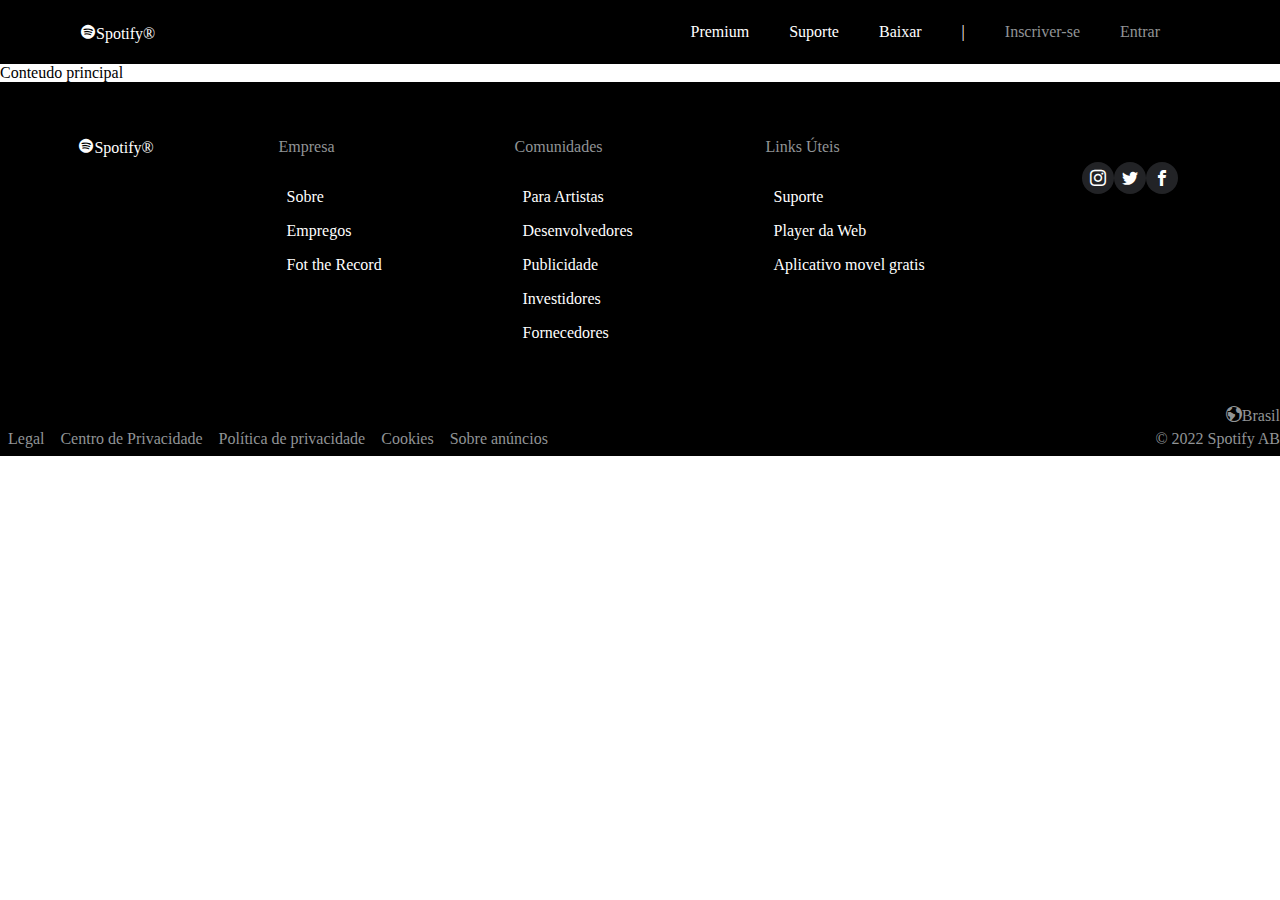
<file: index.html>
<!DOCTYPE html>
<html lang="pt-br">
<head>
    <meta charset="UTF-8">
    <meta http-equiv="X-UA-Compatible" content="IE=edge">
    <meta name="viewport" content="width=device-width, initial-scale=1.0">
    
    <link rel="stylesheet" href="style/style.css">
    <link rel="stylesheet" href="style.css">
    <title> Spotify Premium - Spotify (BR)</title>
</head>
<body>
    <header>
        <h1 class="icon-spotify menu-h1">Spotify&reg</h1>
        <ul class="menu">
            <li>Premium</li>
            <li>Suporte</li>
            <li>Baixar</li>
            <li>|</li>
            <li><span>Inscriver-se</span></li>
            <li><span>Entrar</span></li>
        </ul>
    </header>
    <main>

Conteudo principal

    </main>
    <footer>
        <div class="menu-footer">
            <h1 class="icon-spotify">Spotify&reg</h1>
            <ul>
                <th><p class="title-list">Empresa</p></th>
                <li>Sobre</li>
                <li>Empregos</li>
                <li>Fot the Record</li>
            </ul>
            <ul>
                <th><p class="title-list">Comunidades</p></th>
                <li>Para Artistas</li>
                <li>Desenvolvedores</li>
                <li>Publicidade</li>
                <li>Investidores</li>
                <li>Fornecedores</li>
            </ul>
            <ul>
                <th><p class="title-list">Links Úteis</p></th>
                <li>Suporte</li>
                <li>Player da Web</li>
                <li>Aplicativo movel gratis</li>
            </ul>
            <ul class="menu-social">
                <li class="icon-instagram"></li>
                <li class="icon-twitter"></li>
                <li class="icon-facebook"></li>
            </ul>
        </div>
        <p class="icon-earth country-footer">Brasil</p>
        <div class="direct-law">
            <ul>
                <li>Legal</li>
                <li>Centro de Privacidade</li>
                <li>Política de privacidade</li>
                <li>Cookies</li>
                <li>Sobre anúncios</li>
            </ul>
            <p>© 2022 Spotify AB</p>
        </div>
    </footer>
    
</body>
</html>
</file>
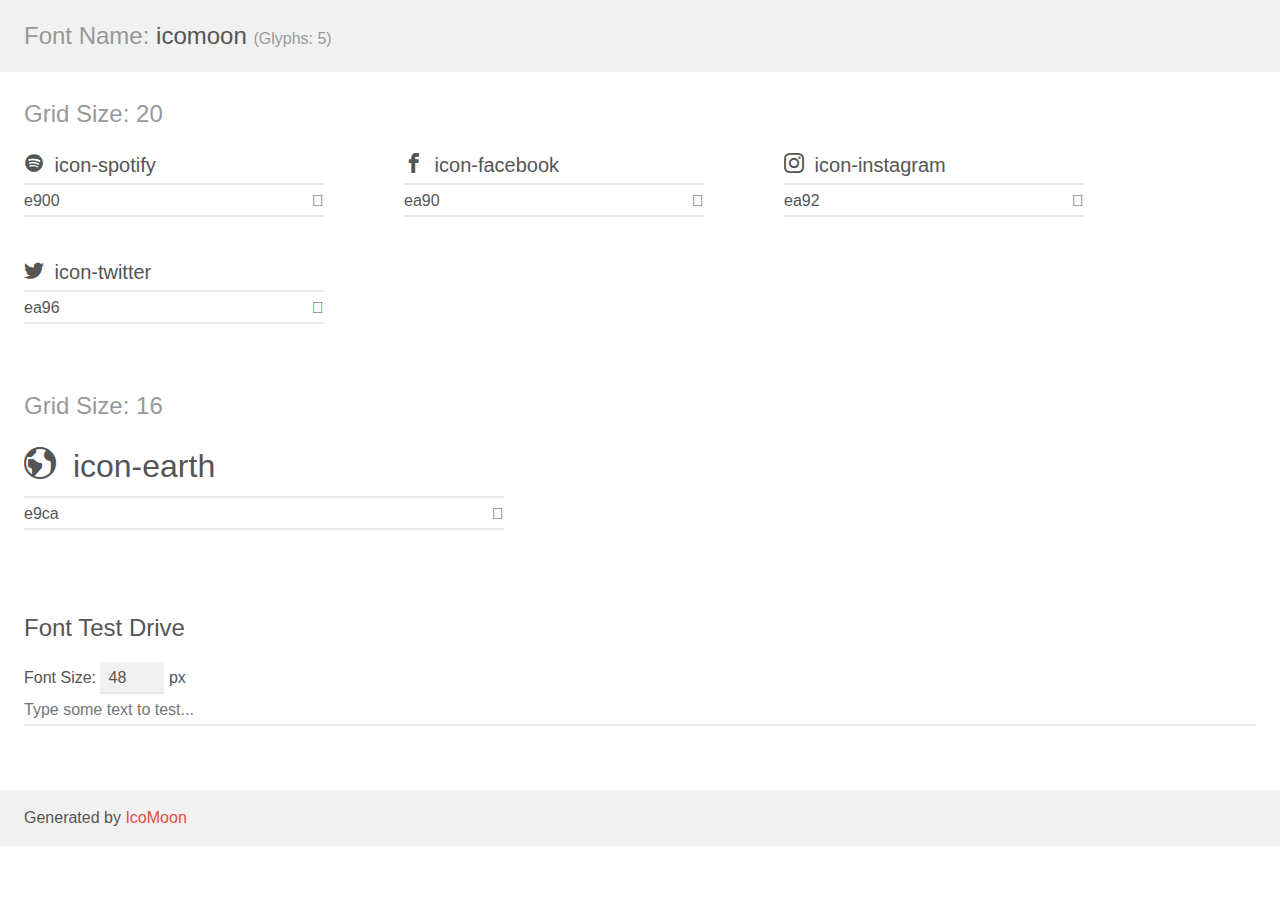
<file: style/demo.html>
<!doctype html>
<html>
<head>
    <meta charset="utf-8">
    <title>IcoMoon Demo</title>
    <meta name="description" content="An Icon Font Generated By IcoMoon.io">
    <meta name="viewport" content="width=device-width, initial-scale=1">
    <link rel="stylesheet" href="demo-files/demo.css">
    <link rel="stylesheet" href="style.css"></head>
<body>
    <div class="bgc1 clearfix">
        <h1 class="mhmm mvm"><span class="fgc1">Font Name:</span> icomoon <small class="fgc1">(Glyphs:&nbsp;5)</small></h1>
    </div>
    <div class="clearfix mhl ptl">
        <h1 class="mvm mtn fgc1">Grid Size: 20</h1>
        <div class="glyph fs1">
            <div class="clearfix bshadow0 pbs">
                <span class="icon-spotify"></span>
                <span class="mls"> icon-spotify</span>
            </div>
            <fieldset class="fs0 size1of1 clearfix hidden-false">
                <input type="text" readonly value="e900" class="unit size1of2" />
                <input type="text" maxlength="1" readonly value="&#xe900;" class="unitRight size1of2 talign-right" />
            </fieldset>
            <div class="fs0 bshadow0 clearfix hidden-true">
                <span class="unit pvs fgc1">liga: </span>
                <input type="text" readonly value="" class="liga unitRight" />
            </div>
        </div>
        <div class="glyph fs1">
            <div class="clearfix bshadow0 pbs">
                <span class="icon-facebook"></span>
                <span class="mls"> icon-facebook</span>
            </div>
            <fieldset class="fs0 size1of1 clearfix hidden-false">
                <input type="text" readonly value="ea90" class="unit size1of2" />
                <input type="text" maxlength="1" readonly value="&#xea90;" class="unitRight size1of2 talign-right" />
            </fieldset>
            <div class="fs0 bshadow0 clearfix hidden-true">
                <span class="unit pvs fgc1">liga: </span>
                <input type="text" readonly value="facebook, brand10" class="liga unitRight" />
            </div>
        </div>
        <div class="glyph fs1">
            <div class="clearfix bshadow0 pbs">
                <span class="icon-instagram"></span>
                <span class="mls"> icon-instagram</span>
            </div>
            <fieldset class="fs0 size1of1 clearfix hidden-false">
                <input type="text" readonly value="ea92" class="unit size1of2" />
                <input type="text" maxlength="1" readonly value="&#xea92;" class="unitRight size1of2 talign-right" />
            </fieldset>
            <div class="fs0 bshadow0 clearfix hidden-true">
                <span class="unit pvs fgc1">liga: </span>
                <input type="text" readonly value="instagram, brand12" class="liga unitRight" />
            </div>
        </div>
        <div class="glyph fs1">
            <div class="clearfix bshadow0 pbs">
                <span class="icon-twitter"></span>
                <span class="mls"> icon-twitter</span>
            </div>
            <fieldset class="fs0 size1of1 clearfix hidden-false">
                <input type="text" readonly value="ea96" class="unit size1of2" />
                <input type="text" maxlength="1" readonly value="&#xea96;" class="unitRight size1of2 talign-right" />
            </fieldset>
            <div class="fs0 bshadow0 clearfix hidden-true">
                <span class="unit pvs fgc1">liga: </span>
                <input type="text" readonly value="twitter, brand16" class="liga unitRight" />
            </div>
        </div>
    </div>
    <div class="clearfix mhl ptl">
        <h1 class="mvm mtn fgc1">Grid Size: 16</h1>
        <div class="glyph fs2">
            <div class="clearfix bshadow0 pbs">
                <span class="icon-earth"></span>
                <span class="mls"> icon-earth</span>
            </div>
            <fieldset class="fs0 size1of1 clearfix hidden-false">
                <input type="text" readonly value="e9ca" class="unit size1of2" />
                <input type="text" maxlength="1" readonly value="&#xe9ca;" class="unitRight size1of2 talign-right" />
            </fieldset>
            <div class="fs0 bshadow0 clearfix hidden-true">
                <span class="unit pvs fgc1">liga: </span>
                <input type="text" readonly value="earth, globe2" class="liga unitRight" />
            </div>
        </div>
    </div>

    <!--[if gt IE 8]><!-->
    <div class="mhl clearfix mbl">
        <h1>Font Test Drive</h1>
        <label>
            Font Size: <input id="fontSize" type="number" class="textbox0 mbm"
            min="8" value="48" />
            px
        </label>
        <input id="testText" type="text" class="phl size1of1 mvl"
        placeholder="Type some text to test..." value=""/>
        <div id="testDrive" class="icon-" style="font-family: icomoon">&nbsp;
        </div>
    </div>
    <!--<![endif]-->
    <div class="bgc1 clearfix">
        <p class="mhl">Generated by <a href="https://icomoon.io/app">IcoMoon</a></p>
    </div>

    <script src="demo-files/demo.js"></script>
</body>
</html>
</file>
<file: style/style.css>
@font-face {
  font-family: 'icomoon';
  src:  url('fonts/icomoon.eot?qer2yn');
  src:  url('fonts/icomoon.eot?qer2yn#iefix') format('embedded-opentype'),
    url('fonts/icomoon.ttf?qer2yn') format('truetype'),
    url('fonts/icomoon.woff?qer2yn') format('woff'),
    url('fonts/icomoon.svg?qer2yn#icomoon') format('svg');
  font-weight: normal;
  font-style: normal;
  font-display: block;
}

[class^="icon-"], [class*=" icon-"] {
  /* use !important to prevent issues with browser extensions that change fonts */
  font-family: 'icomoon' !important;
  speak: never;
  font-style: normal;
  font-weight: normal;
  font-variant: normal;
  text-transform: none;
  line-height: 1;
  height: 16px;
  /* Better Font Rendering =========== */
  -webkit-font-smoothing: antialiased;
  -moz-osx-font-smoothing: grayscale;
}

.icon-spotify:before {
  content: "\e900";
}
.icon-facebook:before {
  content: "\ea90";
}
.icon-instagram:before {
  content: "\ea92";
}
.icon-twitter:before {
  content: "\ea96";
}
.icon-earth:before {
  content: "\e9ca";
}
</file>
<file: style.css>
:root{
    --background-menu:hsl(225,5.56%,14.12%);
    --color-font:hsl(0,0%,100%);
    --text-p:hsl(204,2.33%,57.84%)

}
*{
    margin: 0;
    padding: 0;
    list-style: none;
    border: 0;
    font-size: 100%;
}

header, footer{
    color: var(--color-font);
    background-color: hsl(0,0%,0%);
}
header{
    display: flex;
    justify-content: space-between;
    align-items: center;
}
.menu{
    display: flex;
    padding-right: 5rem;
}

.menu-h1{
    padding: 1.5rem 0 1.5rem 5rem;
}
.menu li {
    padding: 0.5rem 2.5rem 0.5rem 0;
}
.menu span{
    color: var(--text-p);
}
.menu-footer{
    display: flex; 
    justify-content: space-around;  
    padding: 3.5rem 1rem 3.5rem 1rem;
}
.menu-footer ul li{
    padding: 0.5rem;
}
.menu-social{
    display: flex; 
    padding: 1.5rem;  
}
.menu-social li {
    background-color: var(--background-menu);
    padding: 1rem;
    align-items: center;
    border-radius: 50%;
}
.title-list{
    color: var(--text-p);
    padding-bottom: 1.5rem;
}
.country-footer{
    text-align: end;
    color: var(--text-p);
}
.direct-law{
    display: flex;
    justify-content: space-between;
    align-items: center;
}
.direct-law{
    color: var(--text-p);
}
.direct-law ul{
    display: flex;
}
.direct-law ul li{
    padding: 0.5rem;

}
</file>
<file: style/demo-files/demo.css>
body {
  padding: 0;
  margin: 0;
  font-family: sans-serif;
  font-size: 1em;
  line-height: 1.5;
  color: #555;
  background: #fff;
}
h1 {
  font-size: 1.5em;
  font-weight: normal;
}
small {
  font-size: .66666667em;
}
a {
  color: #e74c3c;
  text-decoration: none;
}
a:hover, a:focus {
  box-shadow: 0 1px #e74c3c;
}
.bshadow0, input {
  box-shadow: inset 0 -2px #e7e7e7;
}
input:hover {
  box-shadow: inset 0 -2px #ccc;
}
input, fieldset {
  font-family: sans-serif;
  font-size: 1em;
  margin: 0;
  padding: 0;
  border: 0;
}
input {
  color: inherit;
  line-height: 1.5;
  height: 1.5em;
  padding: .25em 0;
}
input:focus {
  outline: none;
  box-shadow: inset 0 -2px #449fdb;
}
.glyph {
  font-size: 16px;
  width: 15em;
  padding-bottom: 1em;
  margin-right: 4em;
  margin-bottom: 1em;
  float: left;
  overflow: hidden;
}
.liga {
  width: 80%;
  width: calc(100% - 2.5em);
}
.talign-right {
  text-align: right;
}
.talign-center {
  text-align: center;
}
.bgc1 {
  background: #f1f1f1;
}
.fgc1 {
  color: #999;
}
.fgc0 {
  color: #000;
}
p {
  margin-top: 1em;
  margin-bottom: 1em;
}
.mvm {
  margin-top: .75em;
  margin-bottom: .75em;
}
.mtn {
  margin-top: 0;
}
.mtl, .mal {
  margin-top: 1.5em;
}
.mbl, .mal {
  margin-bottom: 1.5em;
}
.mal, .mhl {
  margin-left: 1.5em;
  margin-right: 1.5em;
}
.mhmm {
  margin-left: 1em;
  margin-right: 1em;
}
.mls {
  margin-left: .25em;
}
.ptl {
  padding-top: 1.5em;
}
.pbs, .pvs {
  padding-bottom: .25em;
}
.pvs, .pts {
  padding-top: .25em;
}
.unit {
  float: left;
}
.unitRight {
  float: right;
}
.size1of2 {
  width: 50%;
}
.size1of1 {
  width: 100%;
}
.clearfix:before, .clearfix:after {
  content: " ";
  display: table;
}
.clearfix:after {
  clear: both;
}
.hidden-true {
  display: none;
}
.textbox0 {
  width: 3em;
  background: #f1f1f1;
  padding: .25em .5em;
  line-height: 1.5;
  height: 1.5em;
}
#testDrive {
  display: block;
  padding-top: 24px;
  line-height: 1.5;
}
.fs0 {
  font-size: 16px;
}
.fs1 {
  font-size: 20px;
}
.fs2 {
  font-size: 32px;
}
</file>
